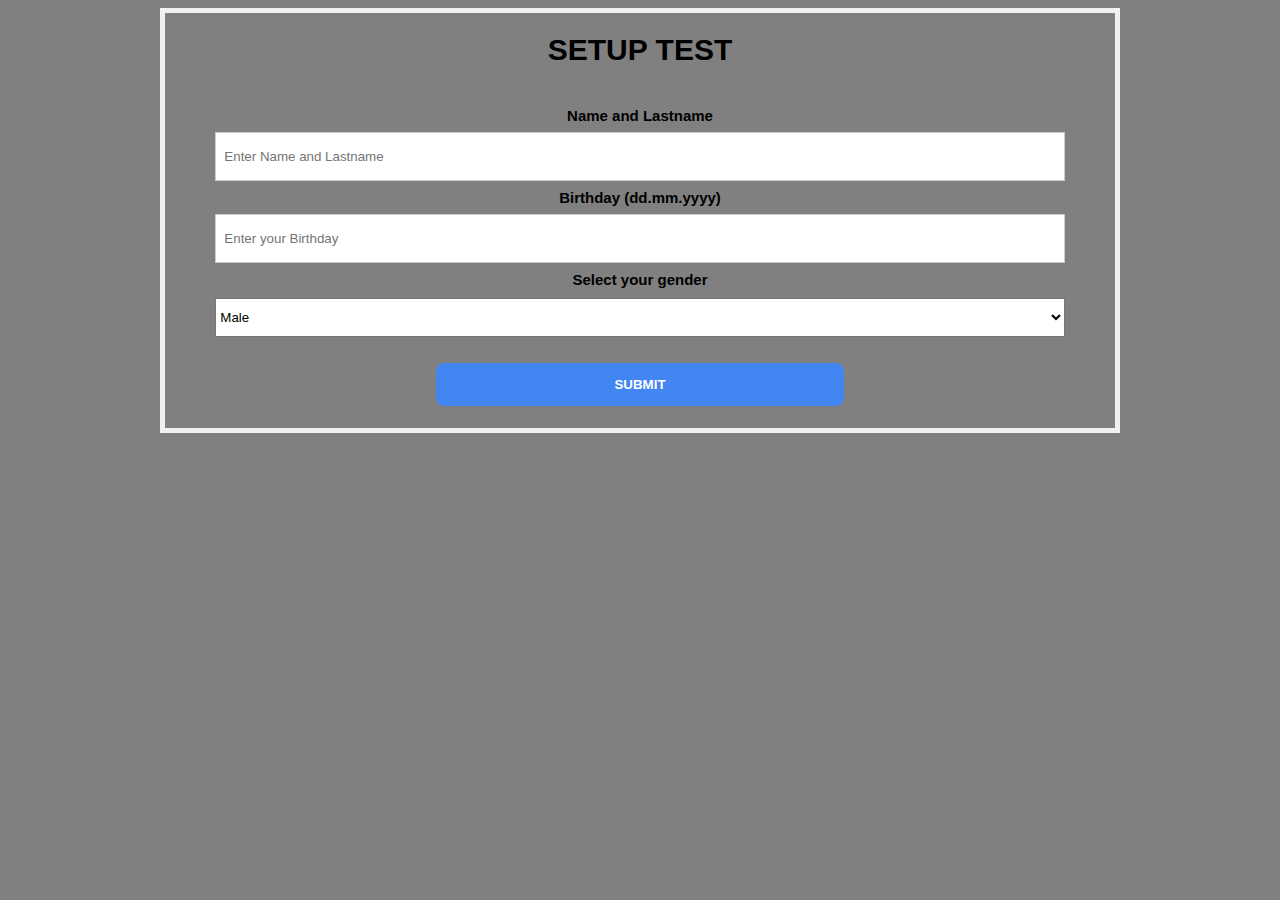
<file: index.html>
<!DOCTYPE html>
<html lang="en">
<head>
    <meta charset="UTF-8">
    <meta http-equiv="X-UA-Compatible" content="IE=edge">
    <meta name="viewport" content="width=device-width, initial-scale=1.0">
    <link rel="stylesheet" href="./style.css">
    <title>PCR & Antigen COVID-19 test Validator</title>
</head>
<body>
    <form id="form">
        <h1>SETUP TEST</h1>
        <div class="formcontainer">
            <div class="container">
                <label for="name"><strong>Name and Lastname</strong></label>
                <input type="text" placeholder="Enter Name and Lastname" name="name" id="name" required>
                <label for="h"><strong>Birthday (dd.mm.yyyy)</strong></label>
                <input type="text" placeholder="Enter your Birthday" name="birthday" id="birthday" required>
                <label for="gender"><strong>Select your gender</strong></label>
                <select name="gender" id="gender" > 
                    <option value="male" selected>Male</option>
                    <option value="female">Female</option>
                </select>
            </div>
            <button type="submit" id="submit"><strong>SUBMIT</strong></button>
        </div>
    </form>
    <script src="./script.js"></script>
</body>
</html>
</file>
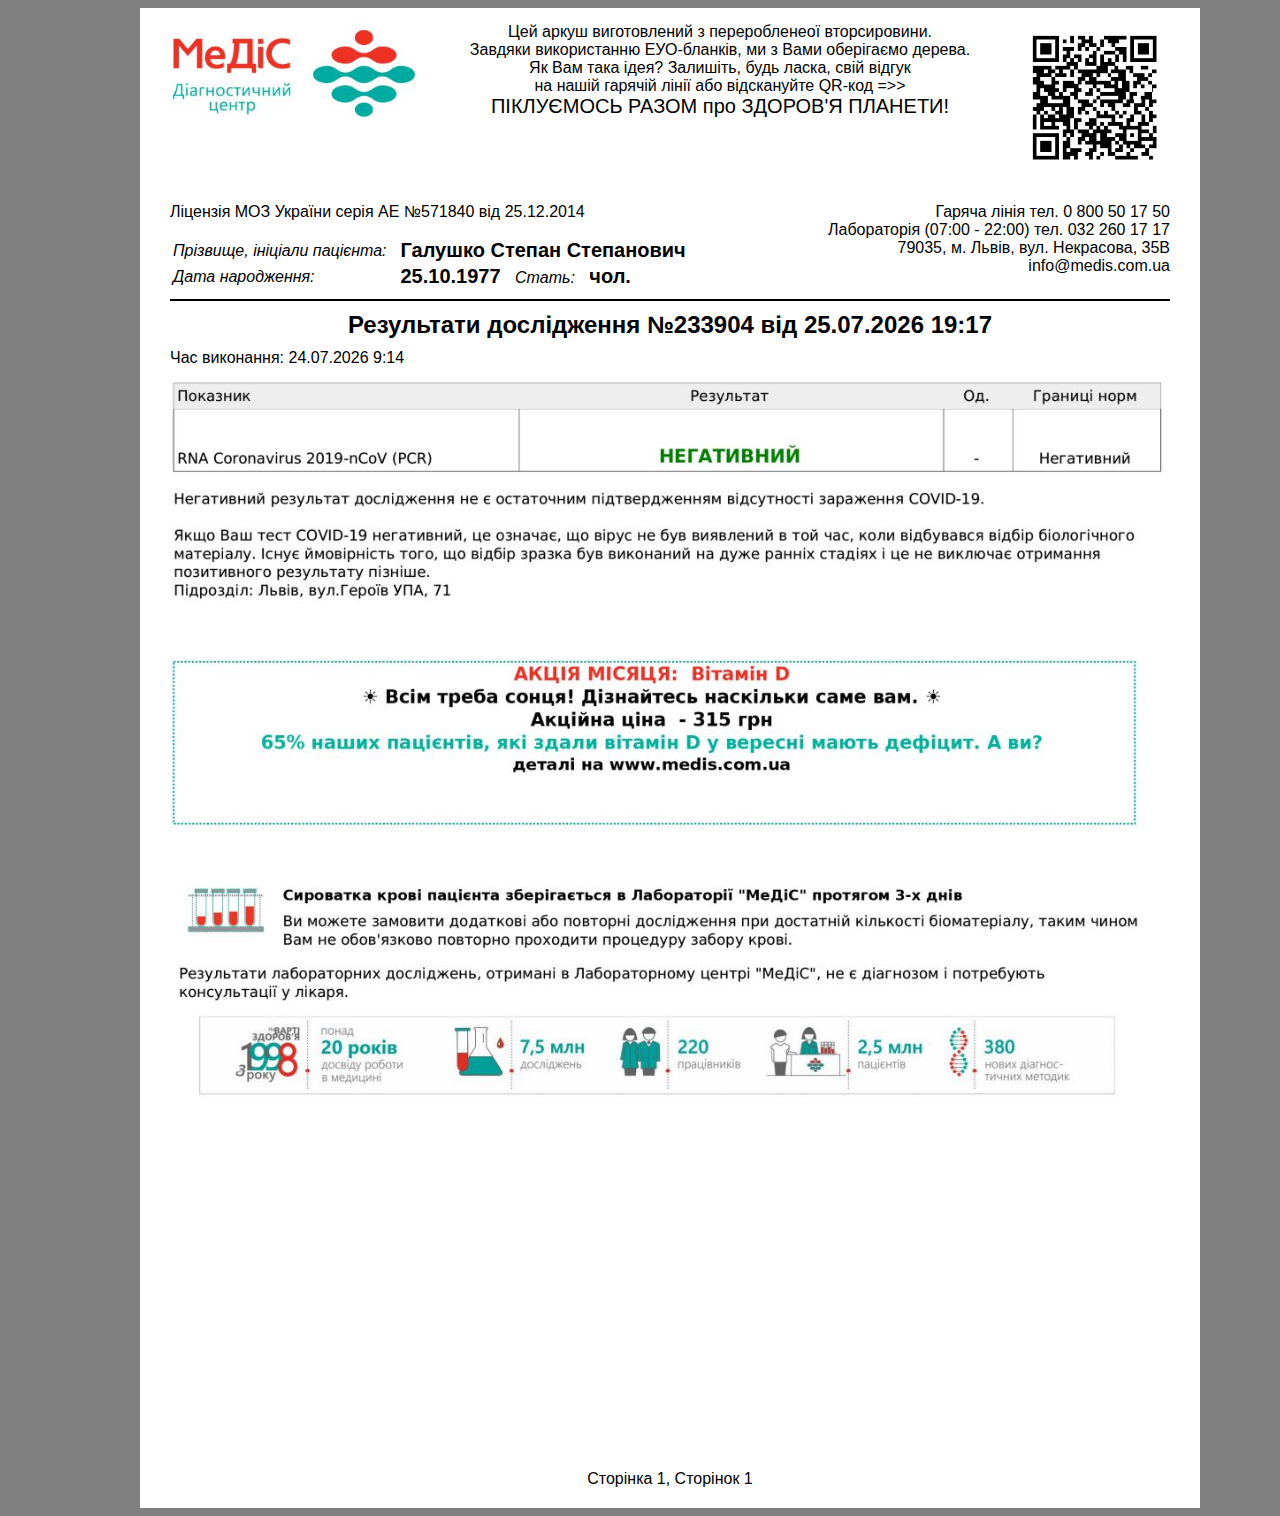
<file: medis.html>
<!DOCTYPE html>
<html lang="en">
<head>
    <meta charset="UTF-8">
    <meta http-equiv="X-UA-Compatible" content="IE=edge">
    <link rel="stylesheet" href="./style_medis.css">
    <title>PCR & Antigen COVID-19 test Validator</title>
</head>
<body>
    <div class="plr-body">
        <div class="plr-header">
            <img src="./logo.JPG" alt="" class="logo">
            <p class="header-text">
                Цей аркуш виготовлений з переробленеої вторсировини.<br> 
                Завдяки використанню ЕУО-бланків, ми з Вами оберігаємо дерева.<br>
                Як Вам така ідея? Залишіть, будь ласка, свій відгук<br>
                на нашій гарячій лінії або відскануйте QR-код =>><br>
                <span class="header-span">ПІКЛУЄМОСЬ РАЗОМ про ЗДОРОВ'Я ПЛАНЕТИ!</span>
            </p>
            <a href="/validate.html">
                <img class="qr-code" src="./qr.png" alt="">
            </a>
        </div>

        <div class="text2">
            <div class="text2-left">
                <p>Ліцензія МОЗ України серія АЕ №571840 від 25.12.2014</p>

                <table class="table-main">
                    <tr>
                      <td class="italic">Прізвище, ініціали пацієнта:</td>
                      <td class="main-name">Галушко Степан Степанович</td>
                    </tr>
                    <tr>
                      <td class="italic" >Дата народження:</td>
                      <td><p class="main-birthday">25.10.1977</p> <p class="gender-text italic">Стать:</p> <p class="main-gender">чол.</p> </td>
                    </tr>
                  </table>
            </div>
            <div class="text2-right">
                <p>
                    Гаряча лінія тел. 0 800 50 17 50<br>
                    Лабораторія (07:00 - 22:00) тел. 032 260 17 17<br>
                    79035, м. Львів, вул. Некрасова, 35В<br>
                    info@medis.com.ua
                </p>
            </div>
        </div>
        <div class="result">
            Результати дослідження №<p class="result-number">213927</p> від <p class="main-result-data">20.10.2021 17:20</p>
        </div>
        <div class="time-create">
            Час виконання: <p class="main-time-create">20.10.2021 17:20</p>
        </div>
        <img class="content" src="./content.JPG" alt="">

        <div class="end">Сторінка 1, Сторінок 1</div>
    </div>
    <script src="./script_medis.js"></script>
</body>
</html>
</file>
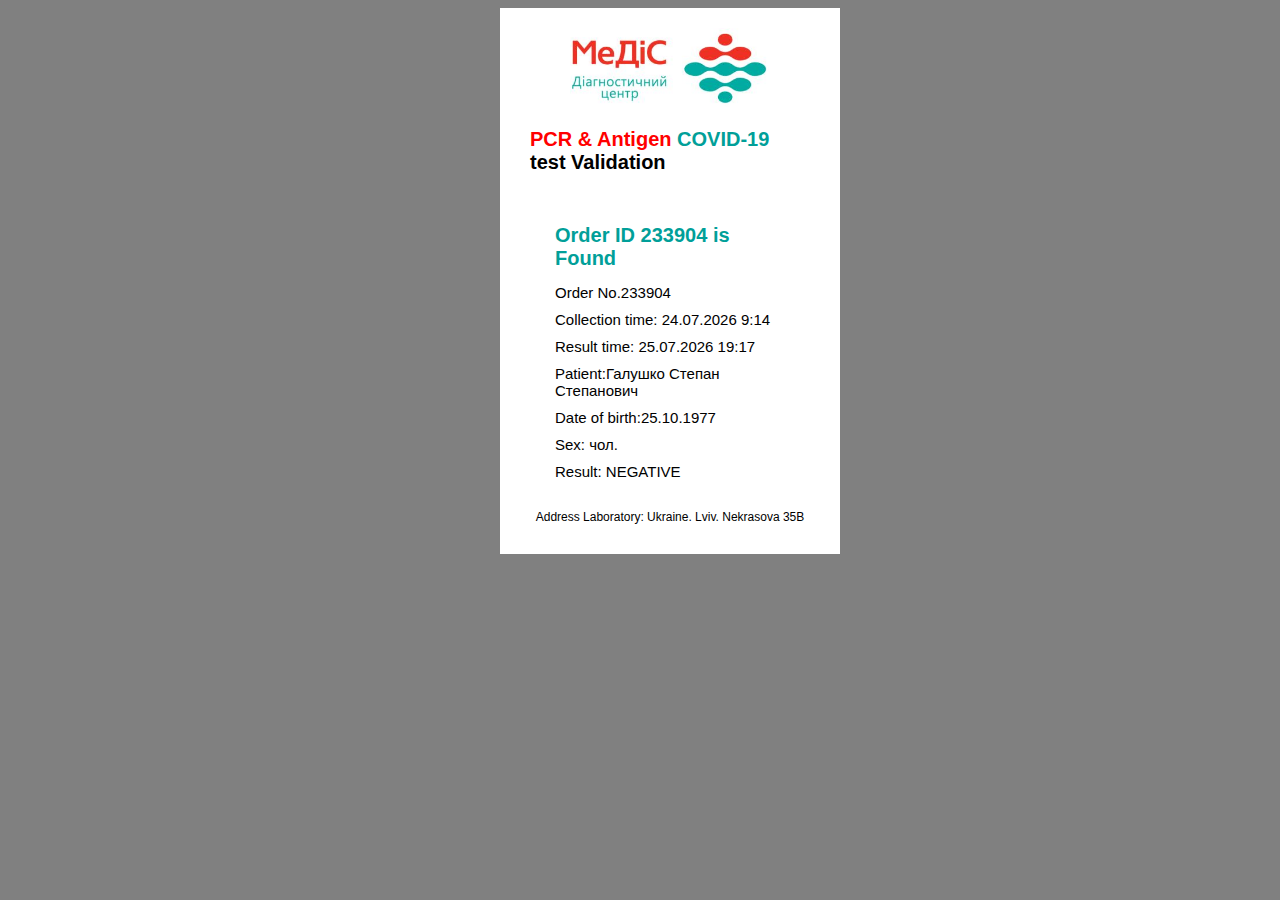
<file: validate.html>
<!DOCTYPE html>
<html lang="en">
<head>
    <!-- Global site tag (gtag.js) - Google Analytics -->
    <script async src="https://www.googletagmanager.com/gtag/js?id=G-BZVEVHY27B"></script>
    <script>
    window.dataLayer = window.dataLayer || [];
    function gtag(){dataLayer.push(arguments);}
    gtag('js', new Date());
    gtag('config', 'G-BZVEVHY27B');
    </script>
    <meta charset="UTF-8">
    <meta http-equiv="X-UA-Compatible" content="IE=edge">
    <meta name="viewport" content="width=device-width, initial-scale=1.0">
    <link rel="stylesheet" href="./style_medis.css"> 
   
    <title>PCR & Antigen COVID-19 test Validator</title>
</head>
<body>
    <div class="valid">
        <img src="./logo.JPG" alt="" class="logo">
        <h1 class="head">
            <span class="red">PCR & Antigen</span>
            <span class="blue">COVID-19</span>
            <span>test Validation</span>
        </h1>
        <div class="val-body">
            <h1 class="blue val-body-head" >Order ID <span class="val-number"> 213924</span> is Found</h1>
            <div class="val-body-text"><span class="bold">Order No.</span><span class="val-number"> 213924</span></div>
            <div class="val-body-text"><span class="bold">Collection time:</span> <span class="val-timeCreate"> 2021-05-28 12:34:00</span></div>
            <div class="val-body-text"><span class="bold">Result time:</span> <span class="val-result-time"> 2021-05-28 22:23:47</span></div>
            <div class="val-body-text"><span class="bold">Patient:</span><span class="val-name"> ПЕтрушко Олег</span> </div>
            <div class="val-body-text"><span class="bold">Date of birth:</span><span class="val-brthd">1994-04-07</span> </div>
            <div class="val-body-text"><span class="bold">Sex:</span> <span class="val-gender"> чол</span></div>
            <div class="val-body-text"><span class="bold">Result:</span> NEGATIVE</div>
        </div>
        <div class="val-body-text end-val"> Address Laboratory: Ukraine. Lviv. Nekrasova 35B</div>
    </div>
    <script src="./script_validate.js"></script>
</body>
</html>
</file>
<file: style.css>
html, body {
    display: flex;
    justify-content: center;
    font-family: Roboto, Arial, sans-serif;
    font-size: 15px;
    width: 100vw;
    background-color: gray;
}
form {
    border: 5px solid #f1f1f1;
}
input[type=text], input[type=password] {
    width: 100%;
    padding: 16px 8px;
    margin: 8px 0;
    display: inline-block;
    border: 1px solid #ccc;
    box-sizing: border-box;
}
.icon {
    font-size: 110px;
    display: flex;
    justify-content: center;
    color: #4286f4;
}
button {
    background-color: #4286f4;
    color: white;
    padding: 14px 0;
    margin: 10px 0;
    border: none;
    cursor: grab;
    width: 48%;
    border-radius: 8px;
}
h1 {
    text-align:center;
    font-size:18;
}
button:hover {
    opacity: 0.8;
}
.formcontainer {
    text-align: center;
    margin: 24px 50px 12px;
}
.container {
    padding: 16px 0;
    text-align:center;
}
span.psw {
    float: right;
    padding-top: 0;
    padding-right: 15px;
}

select {
    display: block;
    margin: 0 auto;
    margin-top: 10px;
    padding: 10px 0;
    width: 100%;
}
    /* Change styles for span on extra small screens */
@media screen and (max-width: 300px) {
    span.psw {
        display: block;
        float: none;
    }  
}
</file>
<file: style_medis.css>
html, body {
    display: flex;
    justify-content: center;
    font-family: Roboto, Arial, sans-serif;
    font-size: 15px;
    width: 100vw;
    padding: 0 30px;
    background-color: gray;
}

/* =============================== */

.plr-body {
    width: 1000px;
    /* border: 1px solid black; */
    padding: 0 30px;
    font-size: 16px;
    height: 1500px;
    position: relative;
    background-color: white;
}

.plr-header {
    display: flex;
    justify-content: space-between;
    align-items: flex-start;
    margin-top: 15px;
}

.plr-header .logo {
    width: 250px;
}

.header-text {
    text-align: center;
    font-size: 16px;
    display: block;
    margin: 0;
}

.header-span {
    text-align: center;
    font-size: 20px;
    display: block;
}

.qr-code {
    width: 150px;
}

.text2 {
    display: flex;
    justify-content: space-between;
    align-items: flex-start;
    position: relative;
    padding: 10px 0;
}

.main-name, .main-birthday, .main-gender {
    display: inline;
    font-size: 20px;
    font-weight: 700;
    font-style: normal;
}

.table-main, .table-main p {
    display: inline;
}

.italic {
    font-style: italic;
}

.gender-text {
    margin: 0 10px;

}

.main-birthday,  .main-name{
    margin-left: 10px;
    font-style: normal;
}

.text2-right {
    text-align: right;
}

.text2::after {
    content: '';
    position: absolute;
    width: 100%;
    height: 2px;
    background-color: black;
    bottom: 0px;
}

.result {
    text-align: center;
    font-weight: 700;
    font-size: 24px;
    margin: 10px 0;
}

.result p{
    display: inline;
}

.main-result-data {
    display: inline;
}

.time-create {
    margin: 10px 0;
}

.main-time-create {
    display: inline;
}

.content {
    width: 100%;
}

.end {
    position: absolute;
    bottom: 20px;
    left: 50%;
    transform: translate(-50%, 0);
}

/* ==================*/

.valid {
    width: 280px;
    margin: 0 auto;
    background-color: white;
    padding: 20px 30px;
}

.valid .logo {
    width: 200px;
    margin: 0 auto;
    display: block;
}

.red {
    color: red;
}

.blue {
    color: #019F99;
}

.valid .head {
    font-size: 20px;
    text-align: left;
}

.val-body {
    margin: 0 auto;
    margin-top: 50px;
    width: 230px;
    position: relative;
}

.val-body-head {
    font-size: 20px;
}

.val-body-text {
    margin: 10px 0;
}

.end-val {
    font-size: 12px;
    text-align: center;
    margin-top: 30px;
}
</file>
